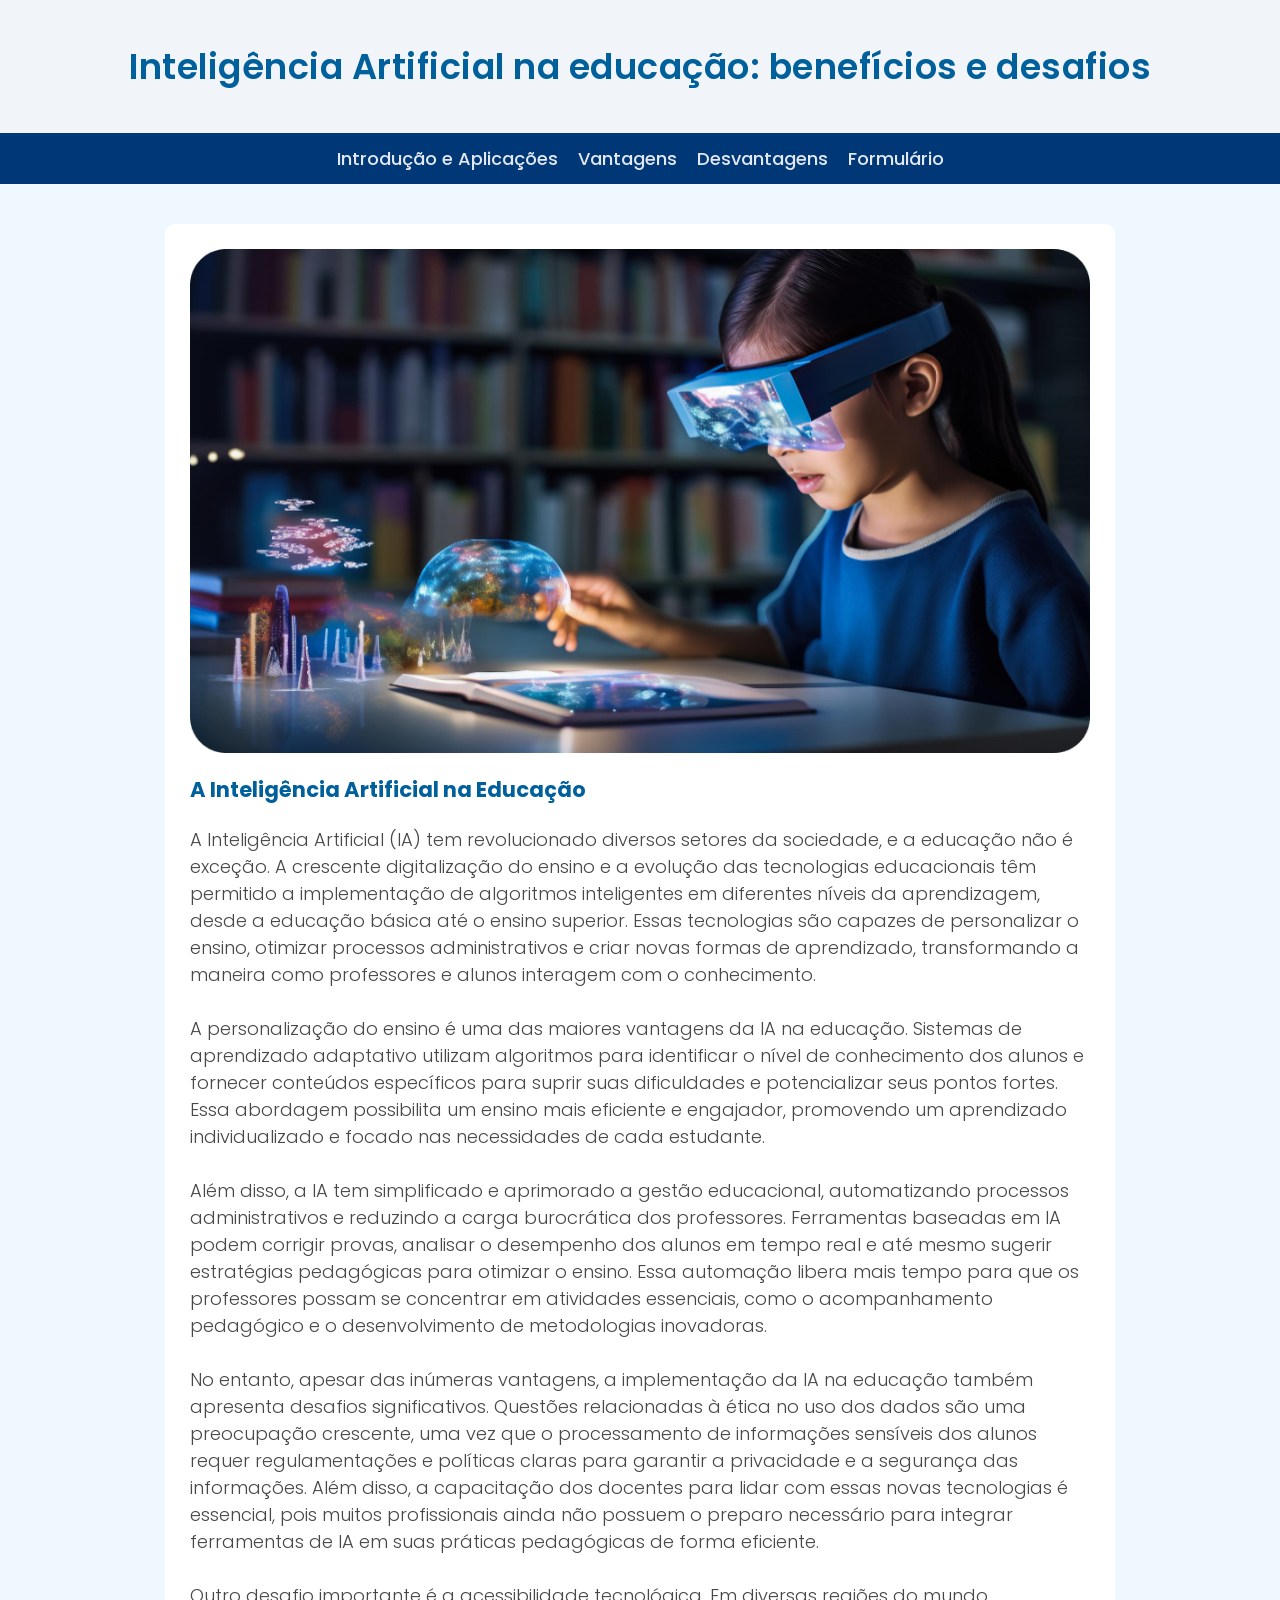
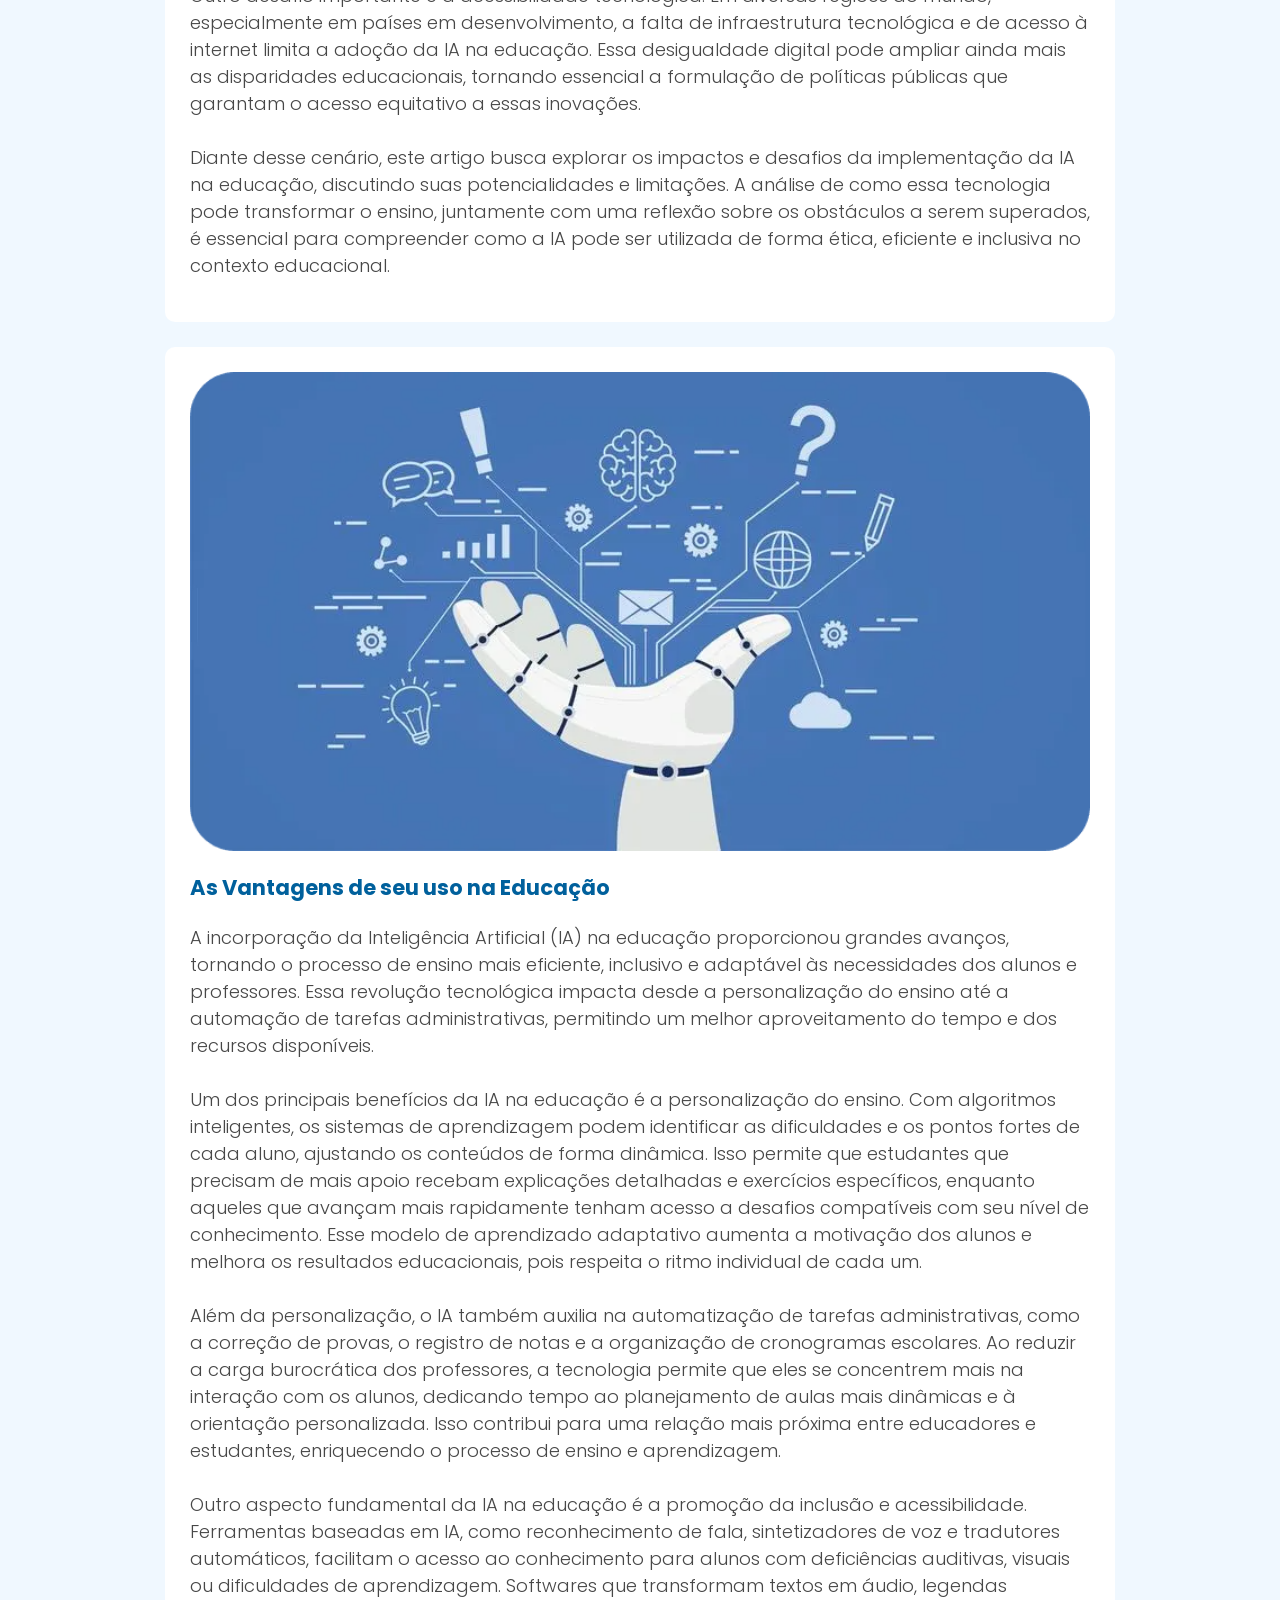
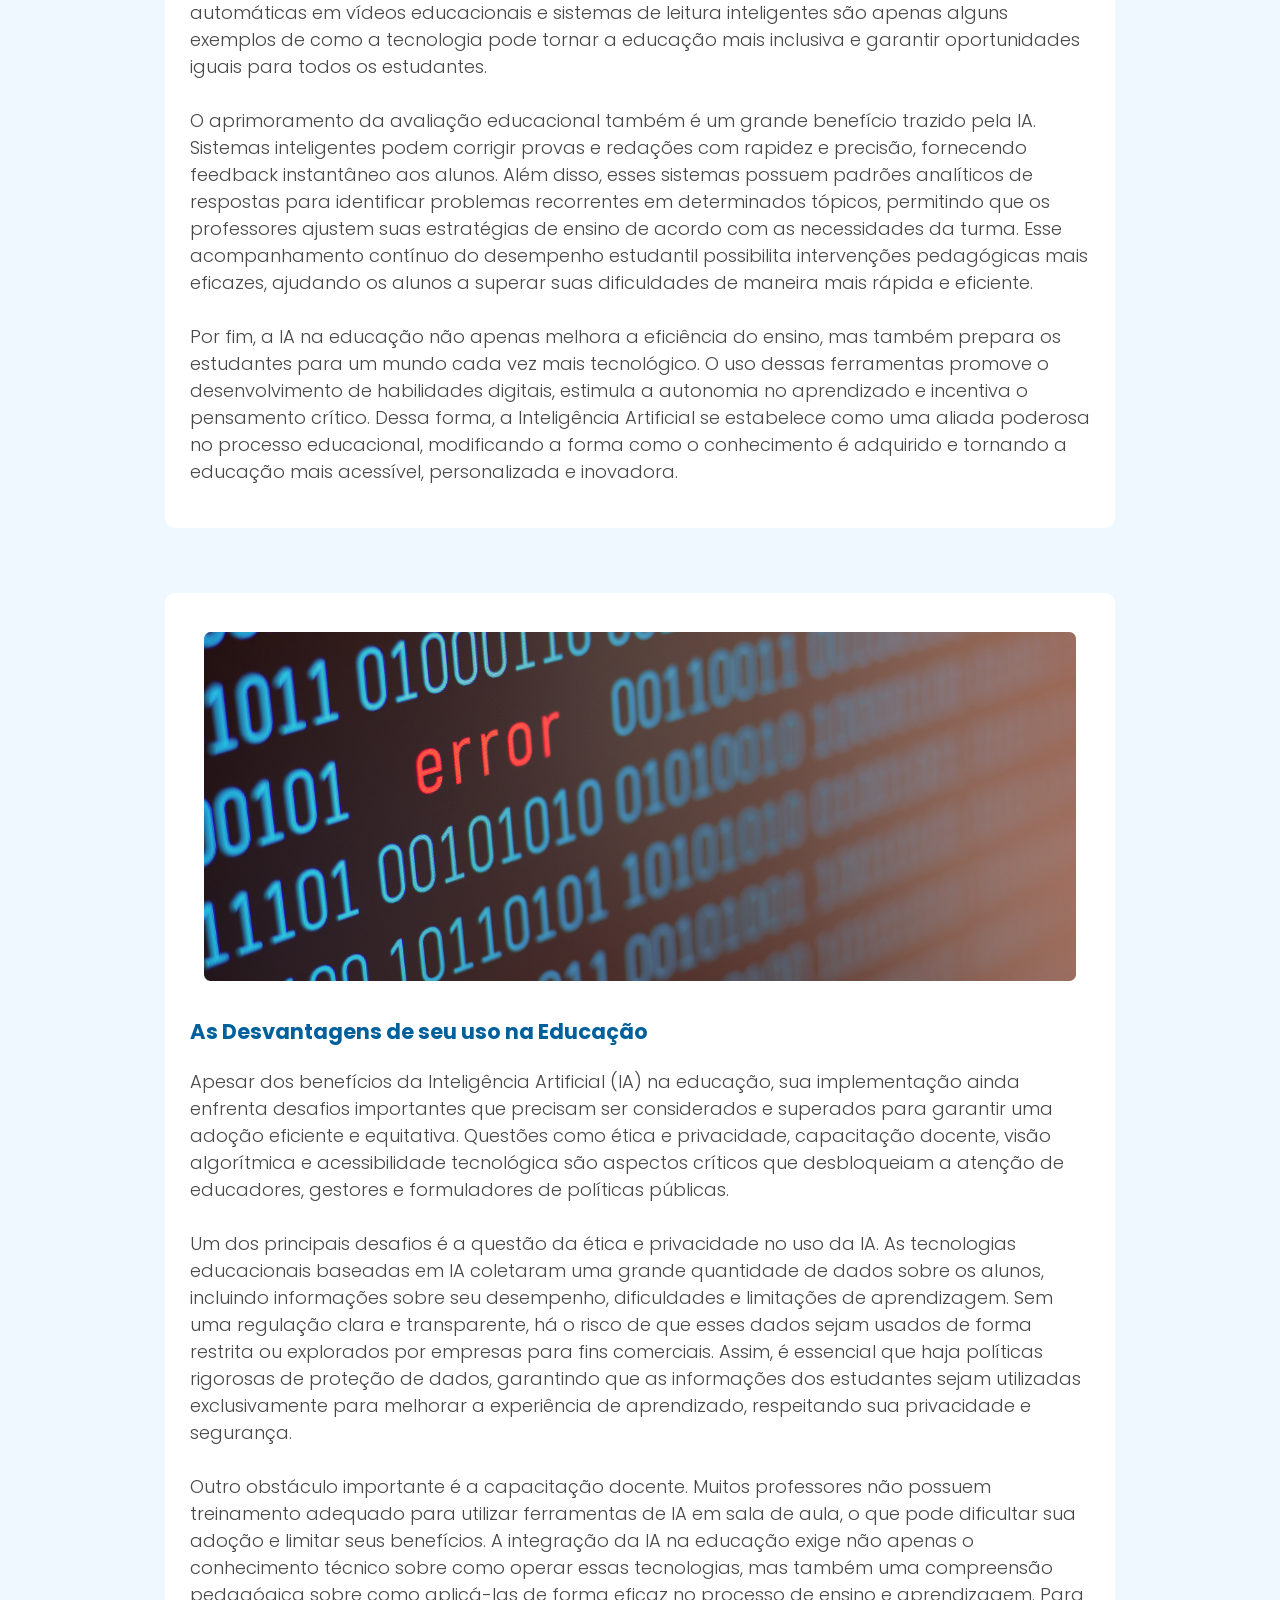
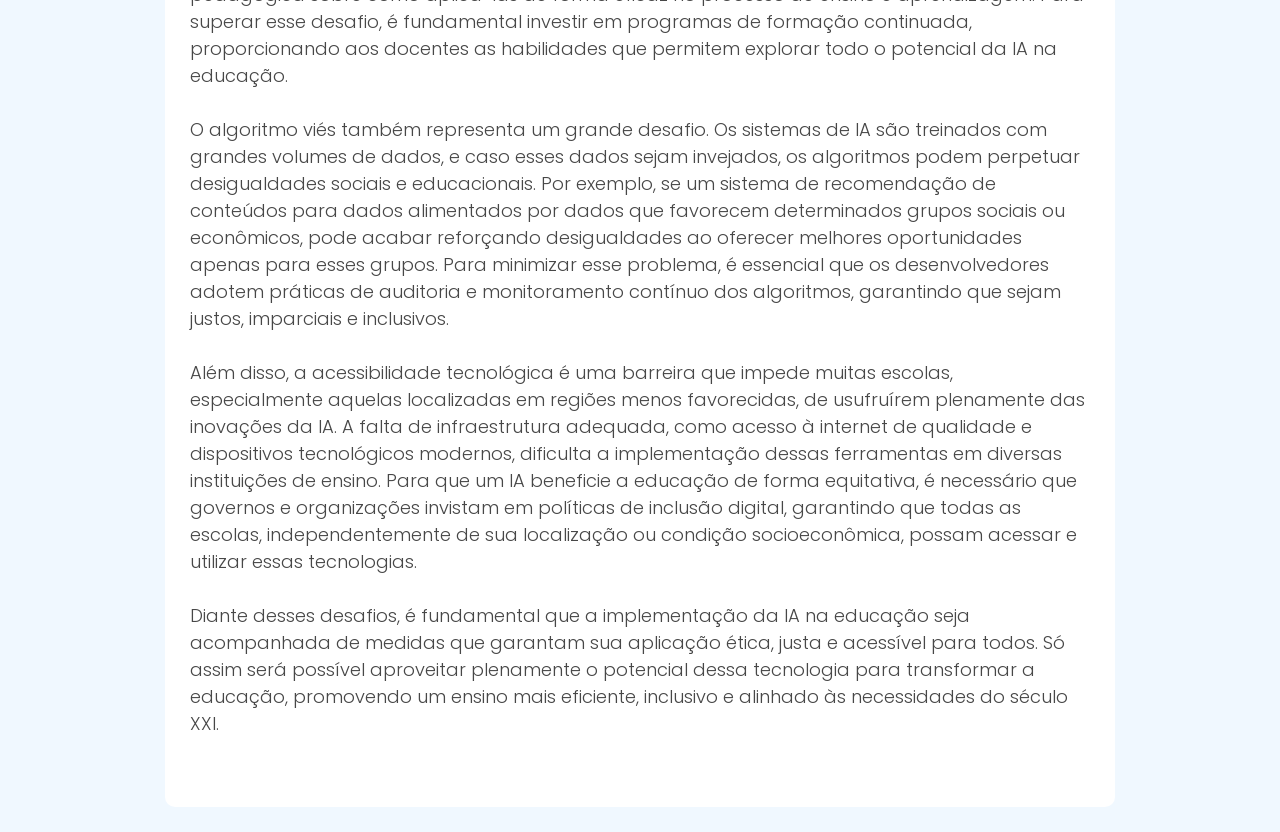
<file: index.html>
<!DOCTYPE html>
        <html lang="pt-BR">

        <head>
        <meta charset="UTF-8">
        <meta name="viewport" content="width=device-width, initial-scale=1.0">
        <title>A Inteligência Artificial na Educação</title>

        <link rel="apple-touch-icon" sizes="180x180" href="favicon_io/apple-touch-icon.png">
        <link rel="icon" type="image/png" sizes="32x32" href="favicon_io/favicon-32x32.png">
        <link rel="icon" type="image/png" sizes="16x16" href="favicon_io/favicon-16x16.png">
        <link rel="stylesheet" href="styles/style.css">
        <link href="https://fonts.googleapis.com/css2?family=Poppins:wght@300;400;600&display=swap" rel="stylesheet">
    </head>

<body>
    <header>
        <h1>Inteligência Artificial na educação: benefícios e desafios</h1>
    </header>   

    <nav>
        <a href="#Intro">Introdução e Aplicações</a>
        <a href="#Vantagens">Vantagens</a>
        <a href="#Desvantagens">Desvantagens</a>
        <a href="form.html">Formulário</a>
        
        
    </nav>

    <main>

        <div class="container">
        <section id="Intro">
            <img src="images/ia2.png" alt="Imagem de ia" width="750" height="550">
            <h3>A Inteligência Artificial na Educação</h3>
                <p>
                    A Inteligência Artificial (IA) tem revolucionado diversos setores da sociedade, e a educação não é exceção. A crescente digitalização do ensino e a evolução das tecnologias educacionais têm permitido a implementação de algoritmos inteligentes em diferentes níveis da aprendizagem, desde a educação básica até o ensino superior. Essas tecnologias são capazes de personalizar o ensino, otimizar processos administrativos e criar novas formas de aprendizado, transformando a maneira como professores e alunos interagem com o conhecimento. <br><br>
                    A personalização do ensino é uma das maiores vantagens da IA na educação. Sistemas de aprendizado adaptativo utilizam algoritmos para identificar o nível de conhecimento dos alunos e fornecer conteúdos específicos para suprir suas dificuldades e potencializar seus pontos fortes. Essa abordagem possibilita um ensino mais eficiente e engajador, promovendo um aprendizado individualizado e focado nas necessidades de cada estudante. <br><br>
                    Além disso, a IA tem simplificado e aprimorado a gestão educacional, automatizando processos administrativos e reduzindo a carga burocrática dos professores. Ferramentas baseadas em IA podem corrigir provas, analisar o desempenho dos alunos em tempo real e até mesmo sugerir estratégias pedagógicas para otimizar o ensino. Essa automação libera mais tempo para que os professores possam se concentrar em atividades essenciais, como o acompanhamento pedagógico e o desenvolvimento de metodologias inovadoras. <br><br>
                    No entanto, apesar das inúmeras vantagens, a implementação da IA na educação também apresenta desafios significativos. Questões relacionadas à ética no uso dos dados são uma preocupação crescente, uma vez que o processamento de informações sensíveis dos alunos requer regulamentações e políticas claras para garantir a privacidade e a segurança das informações. Além disso, a capacitação dos docentes para lidar com essas novas tecnologias é essencial, pois muitos profissionais ainda não possuem o preparo necessário para integrar ferramentas de IA em suas práticas pedagógicas de forma eficiente. <br><br>
                    Outro desafio importante é a acessibilidade tecnológica. Em diversas regiões do mundo, especialmente em países em desenvolvimento, a falta de infraestrutura tecnológica e de acesso à internet limita a adoção da IA na educação. Essa desigualdade digital pode ampliar ainda mais as disparidades educacionais, tornando essencial a formulação de políticas públicas que garantam o acesso equitativo a essas inovações. <br><br>
                    Diante desse cenário, este artigo busca explorar os impactos e desafios da implementação da IA na educação, discutindo suas potencialidades e limitações. A análise de como essa tecnologia pode transformar o ensino, juntamente com uma reflexão sobre os obstáculos a serem superados, é essencial para compreender como a IA pode ser utilizada de forma ética, eficiente e inclusiva no contexto educacional. 
                </p>
        </section>
        </div>


        <div class="container">
        <section id="Vantagens">
            <img src="images/ia3.png" alt="Imagem de ia" width="750" height="550">
            <h3>As Vantagens de seu uso na Educação</h3>
            <p>
               A incorporação da Inteligência Artificial (IA) na educação proporcionou grandes avanços, tornando o processo de ensino mais eficiente, inclusivo e adaptável às necessidades dos alunos e professores. Essa revolução tecnológica impacta desde a personalização do ensino até a automação de tarefas administrativas, permitindo um melhor aproveitamento do tempo e dos recursos disponíveis. <br><br>
               Um dos principais benefícios da IA na educação é a personalização do ensino. Com algoritmos inteligentes, os sistemas de aprendizagem podem identificar as dificuldades e os pontos fortes de cada aluno, ajustando os conteúdos de forma dinâmica. Isso permite que estudantes que precisam de mais apoio recebam explicações detalhadas e exercícios específicos, enquanto aqueles que avançam mais rapidamente tenham acesso a desafios compatíveis com seu nível de conhecimento. Esse modelo de aprendizado adaptativo aumenta a motivação dos alunos e melhora os resultados educacionais, pois respeita o ritmo individual de cada um. <br><br>
               Além da personalização, o IA também auxilia na automatização de tarefas administrativas, como a correção de provas, o registro de notas e a organização de cronogramas escolares. Ao reduzir a carga burocrática dos professores, a tecnologia permite que eles se concentrem mais na interação com os alunos, dedicando tempo ao planejamento de aulas mais dinâmicas e à orientação personalizada. Isso contribui para uma relação mais próxima entre educadores e estudantes, enriquecendo o processo de ensino e aprendizagem. <br><br>
               Outro aspecto fundamental da IA na educação é a promoção da inclusão e acessibilidade. Ferramentas baseadas em IA, como reconhecimento de fala, sintetizadores de voz e tradutores automáticos, facilitam o acesso ao conhecimento para alunos com deficiências auditivas, visuais ou dificuldades de aprendizagem. Softwares que transformam textos em áudio, legendas automáticas em vídeos educacionais e sistemas de leitura inteligentes são apenas alguns exemplos de como a tecnologia pode tornar a educação mais inclusiva e garantir oportunidades iguais para todos os estudantes. <br><br>
               O aprimoramento da avaliação educacional também é um grande benefício trazido pela IA. Sistemas inteligentes podem corrigir provas e redações com rapidez e precisão, fornecendo feedback instantâneo aos alunos. Além disso, esses sistemas possuem padrões analíticos de respostas para identificar problemas recorrentes em determinados tópicos, permitindo que os professores ajustem suas estratégias de ensino de acordo com as necessidades da turma. Esse acompanhamento contínuo do desempenho estudantil possibilita intervenções pedagógicas mais eficazes, ajudando os alunos a superar suas dificuldades de maneira mais rápida e eficiente. <br><br>
               Por fim, a IA na educação não apenas melhora a eficiência do ensino, mas também prepara os estudantes para um mundo cada vez mais tecnológico. O uso dessas ferramentas promove o desenvolvimento de habilidades digitais, estimula a autonomia no aprendizado e incentiva o pensamento crítico. Dessa forma, a Inteligência Artificial se estabelece como uma aliada poderosa no processo educacional, modificando a forma como o conhecimento é adquirido e tornando a educação mais acessível, personalizada e inovadora.
            </p>
        </section>
    </main>
    </div>

    <div class="container">
        <section id="Desvantagens">
            <img src="images/ia4.png" alt="Imagem de ia" width="750" height="550">
            <h3>As Desvantagens de seu uso na Educação</h3>
    <p>
        Apesar dos benefícios da Inteligência Artificial (IA) na educação, sua implementação ainda enfrenta desafios importantes que precisam ser considerados e superados para garantir uma adoção eficiente e equitativa. Questões como ética e privacidade, capacitação docente, visão algorítmica e acessibilidade tecnológica são aspectos críticos que desbloqueiam a atenção de educadores, gestores e formuladores de políticas públicas. <br><br>
        Um dos principais desafios é a questão da ética e privacidade no uso da IA. As tecnologias educacionais baseadas em IA coletaram uma grande quantidade de dados sobre os alunos, incluindo informações sobre seu desempenho, dificuldades e limitações de aprendizagem. Sem uma regulação clara e transparente, há o risco de que esses dados sejam usados de forma restrita ou explorados por empresas para fins comerciais. Assim, é essencial que haja políticas rigorosas de proteção de dados, garantindo que as informações dos estudantes sejam utilizadas exclusivamente para melhorar a experiência de aprendizado, respeitando sua privacidade e segurança. <br><br>
        Outro obstáculo importante é a capacitação docente. Muitos professores não possuem treinamento adequado para utilizar ferramentas de IA em sala de aula, o que pode dificultar sua adoção e limitar seus benefícios. A integração da IA na educação exige não apenas o conhecimento técnico sobre como operar essas tecnologias, mas também uma compreensão pedagógica sobre como aplicá-las de forma eficaz no processo de ensino e aprendizagem. Para superar esse desafio, é fundamental investir em programas de formação continuada, proporcionando aos docentes as habilidades que permitem explorar todo o potencial da IA na educação. <br><br>
        O algoritmo viés também representa um grande desafio. Os sistemas de IA são treinados com grandes volumes de dados, e caso esses dados sejam invejados, os algoritmos podem perpetuar desigualdades sociais e educacionais. Por exemplo, se um sistema de recomendação de conteúdos para dados alimentados por dados que favorecem determinados grupos sociais ou econômicos, pode acabar reforçando desigualdades ao oferecer melhores oportunidades apenas para esses grupos. Para minimizar esse problema, é essencial que os desenvolvedores adotem práticas de auditoria e monitoramento contínuo dos algoritmos, garantindo que sejam justos, imparciais e inclusivos. <br><br>
        Além disso, a acessibilidade tecnológica é uma barreira que impede muitas escolas, especialmente aquelas localizadas em regiões menos favorecidas, de usufruírem plenamente das inovações da IA. A falta de infraestrutura adequada, como acesso à internet de qualidade e dispositivos tecnológicos modernos, dificulta a implementação dessas ferramentas em diversas instituições de ensino. Para que um IA beneficie a educação de forma equitativa, é necessário que governos e organizações invistam em políticas de inclusão digital, garantindo que todas as escolas, independentemente de sua localização ou condição socioeconômica, possam acessar e utilizar essas tecnologias.  <br><br>
        Diante desses desafios, é fundamental que a implementação da IA na educação seja acompanhada de medidas que garantam sua aplicação ética, justa e acessível para todos. Só assim será possível aproveitar plenamente o potencial dessa tecnologia para transformar a educação, promovendo um ensino mais eficiente, inclusivo e alinhado às necessidades do século XXI. <br><br>
    </p>
        </section>

        </div>
<script>
            // 🌙 Dark mode automático por horário
    const hour = new Date().getHours();

    if (hour >= 22 || hour < 6) {
        document.body.classList.add("dark");
    }etElementById('msg').style.display='block';this.reset();});
    </script>
</script>
</html>
    </body>
    </main>
</file>
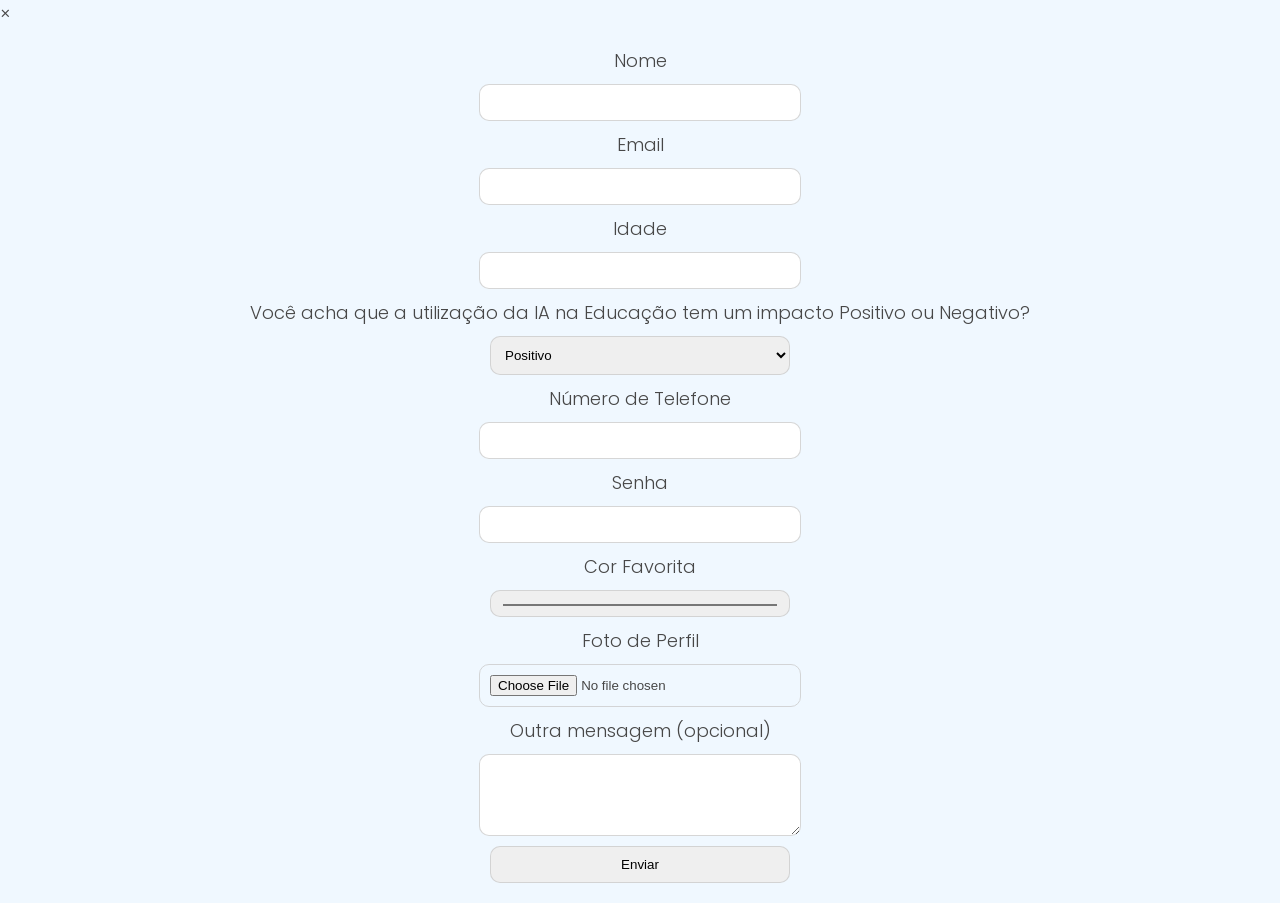
<file: form.html>
<!DOCTYPE html>
<html lang="pt-BR">
<head>
<meta charset="UTF-8">
<meta name="viewport" content="width=device-width, initial-scale=1.0">

<title>Esportes: História e Atualidade</title>

<link rel="stylesheet" href="styles/style.css">
<link href="https://fonts.googleapis.com/css2?family=Poppins&display=swap" rel="stylesheet">

<!-- FORMULÁRIO EM JANELA -->

<div class="modal" id="modalContato">
<div class="modal-content">
<span class="fechar" id="fecharModal">×</span>
<form id="meuForm">
<label>Nome</label><input type="text" required>
<label>Email</label><input type="email" required>
<label>Idade</label><input type="number">
<label>Você acha que a utilização da IA na Educação tem um impacto Positivo ou Negativo?</label><select><option>Positivo</option><option>Negativo</option><option>Neutro</option></select>
<label>Número de Telefone</label><input type="tel">
<label>Senha</label><input type="password">
<label>Cor Favorita</label><input type="color">
<label>Foto de Perfil</label><input type="file" accept="image/*">
<label>Outra mensagem (opcional)</label><textarea rows="4"></textarea>
<button type="submit">Enviar</button>
</form>
</div>
</div>

</head>
</html>
</file>
<file: styles/style.css>
/* MOBILE FIRST = começa pelo celular */
body {
    font-family: 'Poppins', sans-serif;
    font-weight: 300; /* mais fino */
    font-size: 18px;  /* um pouco maior */
    margin: 0;
    background-color: aliceblue;
    color: #474747;
}

/* 🌙 modo escuro */
body.dark {
    background-color: #020617;  
    color: #f1f5f9;
}

/* Header */
header {
    text-align: center;
    padding: 40px 20px;
    background-color: #F1F5F9;
    color: #00609C;
}

.container {
  max-width: 900px;
  margin: 25px auto;
  padding: 25px;
  background-color: #ffffff;
  border-radius: 10px;
}

h1 {
    margin: 0;
    font-size: 2.2rem;
    font-weight: 600;
    letter-spacing: 0.5px;
}
.container img {
  width: 100%;
  height: auto;
  border-radius: 8px; 
}

h3 {
    color: #00609C;
}


img {

display: block;
margin: auto;
width: 55%;
}

/* Conteúdo */
main {
    padding: 15px;  
}

html {
    scroll-behavior: smooth;
}

form{
  display: flex;
  flex-direction: column;
  gap: 10px;
  padding: 20px;
  border-radius: 15px;
  text-align: center;
}

input,textarea,select, button{
  padding: 10px;
  border-radius: 10px;
  border: 1px solid #cccc;
  width: 300px;
  max-width: 600px;
  align-self: center;
}

nav {
    display: flex;
    justify-content: center;
    gap: 20px;
    padding: 12px;
    color: aliceblue;
    background-color: #003777;
    position:sticky;
    top: 0;
}

nav a {
    color: #e2e8f0;
    text-decoration: none;
    font-weight: 500;
    position: relative;
}

nav a:hover {
    color: #006DB2; /* efeito ao passar o mouse */
}


@media (min-width: 768px) {
    .container {
        grid-template-columns: repeat(2, 1fr);
    }
}

/* 💻 DESKTOP */
@media (min-width: 1024px) {
    .container {
        grid-template-columns: repeat(3, 1fr);
    }
}
</file>
